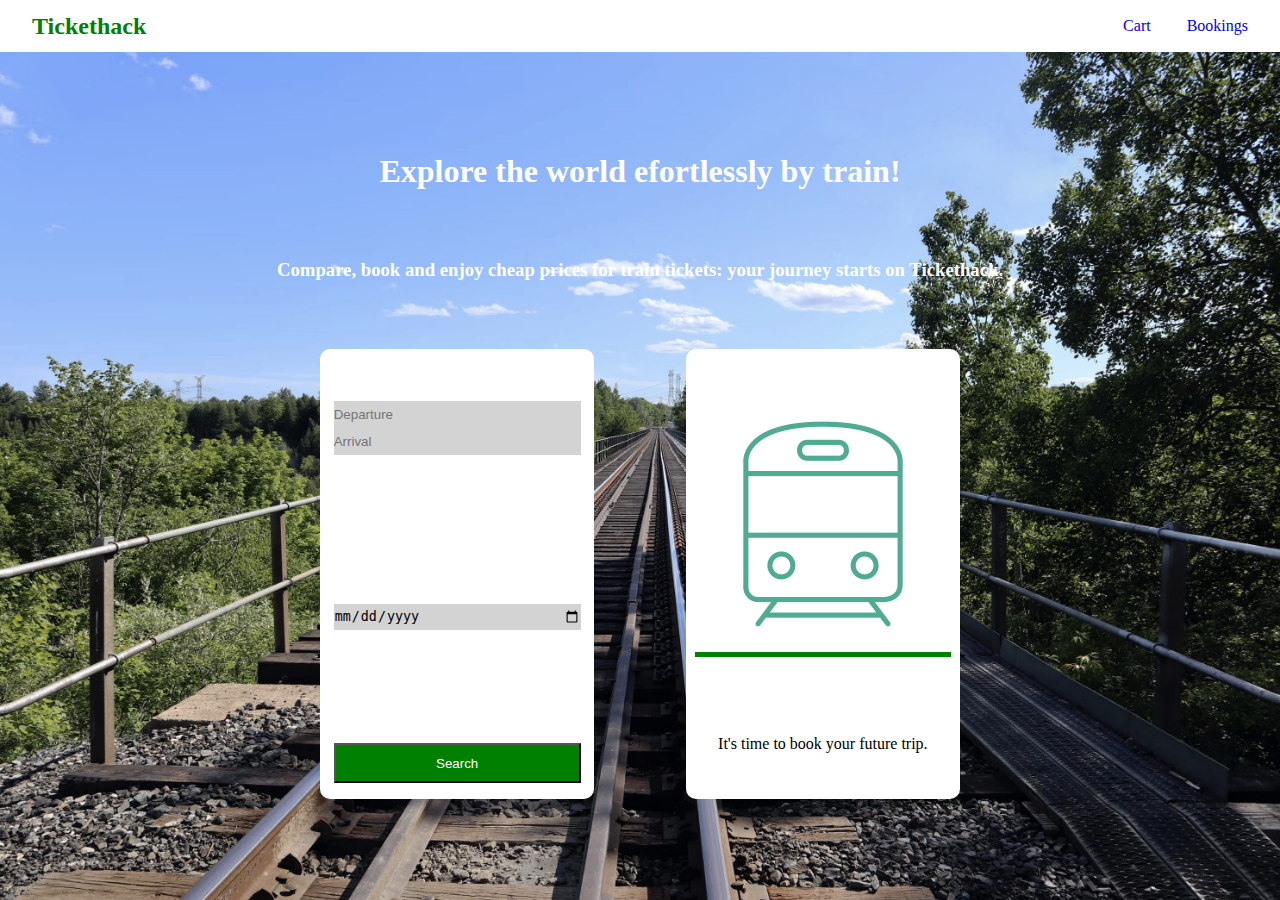
<file: index.html>
<!DOCTYPE html>
<html lang="en">
  <head>
    <meta charset="UTF-8" />
    <meta name="viewport" content="width=device-width, initial-scale=1.0" />
    <link rel="stylesheet" href="styles.css" />
    <title>TicketHack</title>
  </head>
  <body>
    <header>
      <a href="/">
        <h2>Tickethack</h2>
      </a>
      <div>
        <a href="/cart.html">Cart</a>
        <a href="/bookings/html">Bookings</a>
      </div>
    </header>
    <main>
      <h1>Explore the world efortlessly by train!</h1>
      <h3>
        Compare, book and enjoy cheap prices for train tickets: your journey
        starts on Tickethack.
      </h3>
      <div id="container">
        <div id="booking">
          <div id="inputTrips">
            <input
              class="input"
              type="text"
              name=""
              id="departure"
              placeholder="Departure"
            />
            <input
              class="input"
              type="text"
              name=""
              id="arrival"
              placeholder="Arrival"
            />
          </div>
          <input class="input" type="date" name="" id="date" value="" />
          <button id="search">Search</button>
        </div>
        <div id="trips">
          <img src="images/train.png" alt="" id="trips-img" />
          <p id="paragraph-trips">It's time to book your future trip.</p>
        </div>
      </div>
    </main>
  </body>
  <script src="script.js"></script>
</html>
</file>
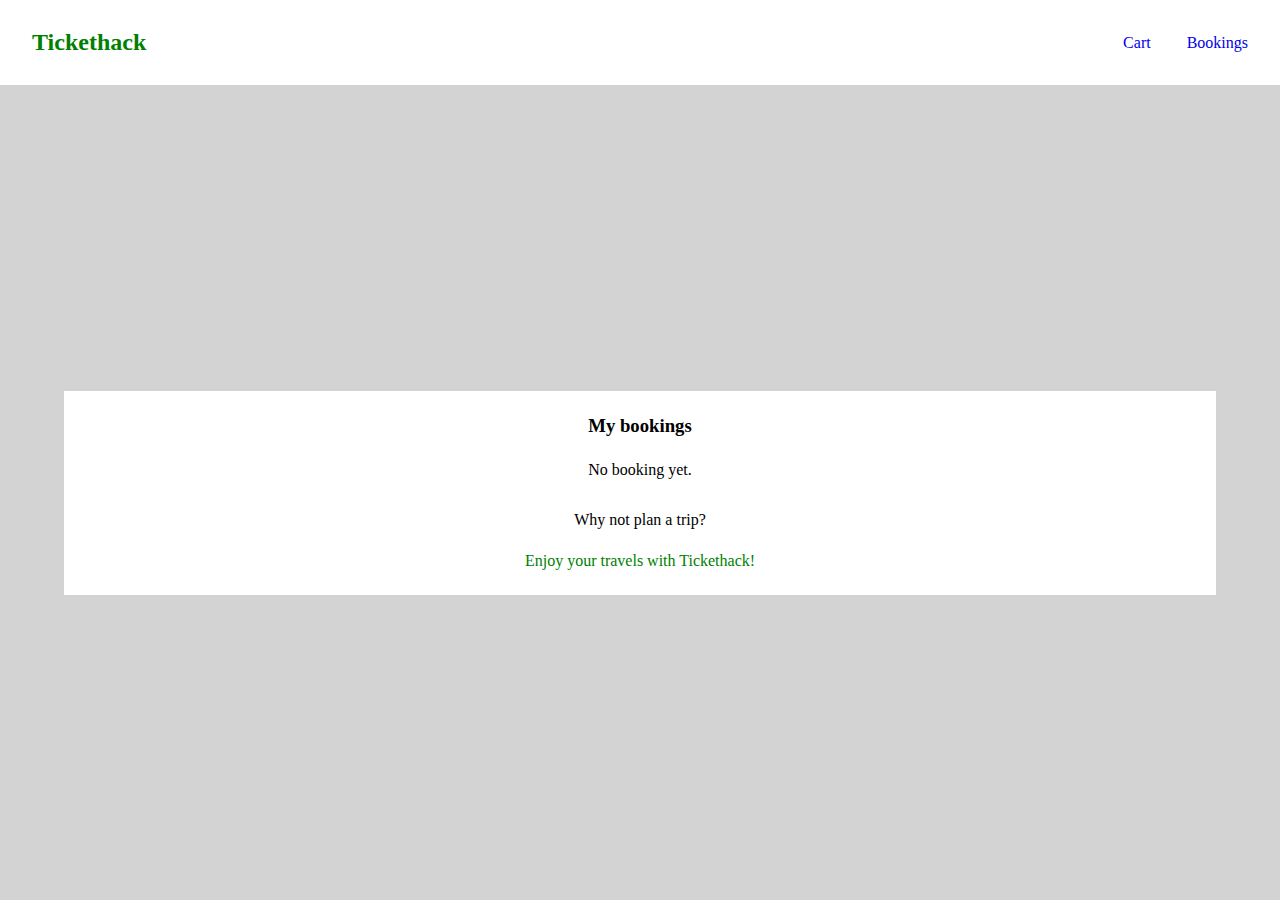
<file: bookings.html>
<!DOCTYPE html>
<html lang="en">
  <head>
    <meta charset="UTF-8" />
    <meta name="viewport" content="width=device-width, initial-scale=1.0" />
    <link rel="stylesheet" href="bookings.css" />
    <title>Achat de tickets</title>
  </head>
  <body>
    <header>
      <a href="/frontend">
        <h2>Tickethack</h2>
      </a>
      <div>
        <a href="/frontend/cart.html">Cart</a>
        <a href="/frontend/bookings.html">Bookings</a>
      </div>
    </header>
    <main>
      <div id="container">
        <h3 class="toggleWithTicket">My bookings</h3>
        <div id="tripsDiv">
          <p id="paragraphTrips">No booking yet.</p>
          <p id="paragraphTrips">Why not plan a trip?</p>
        </div>
        <p style="color: green" class="toggleWithTicket">
          Enjoy your travels with Tickethack!
        </p>
      </div>
    </main>
    <script src="bookings.js"></script>
  </body>
</html>
</file>
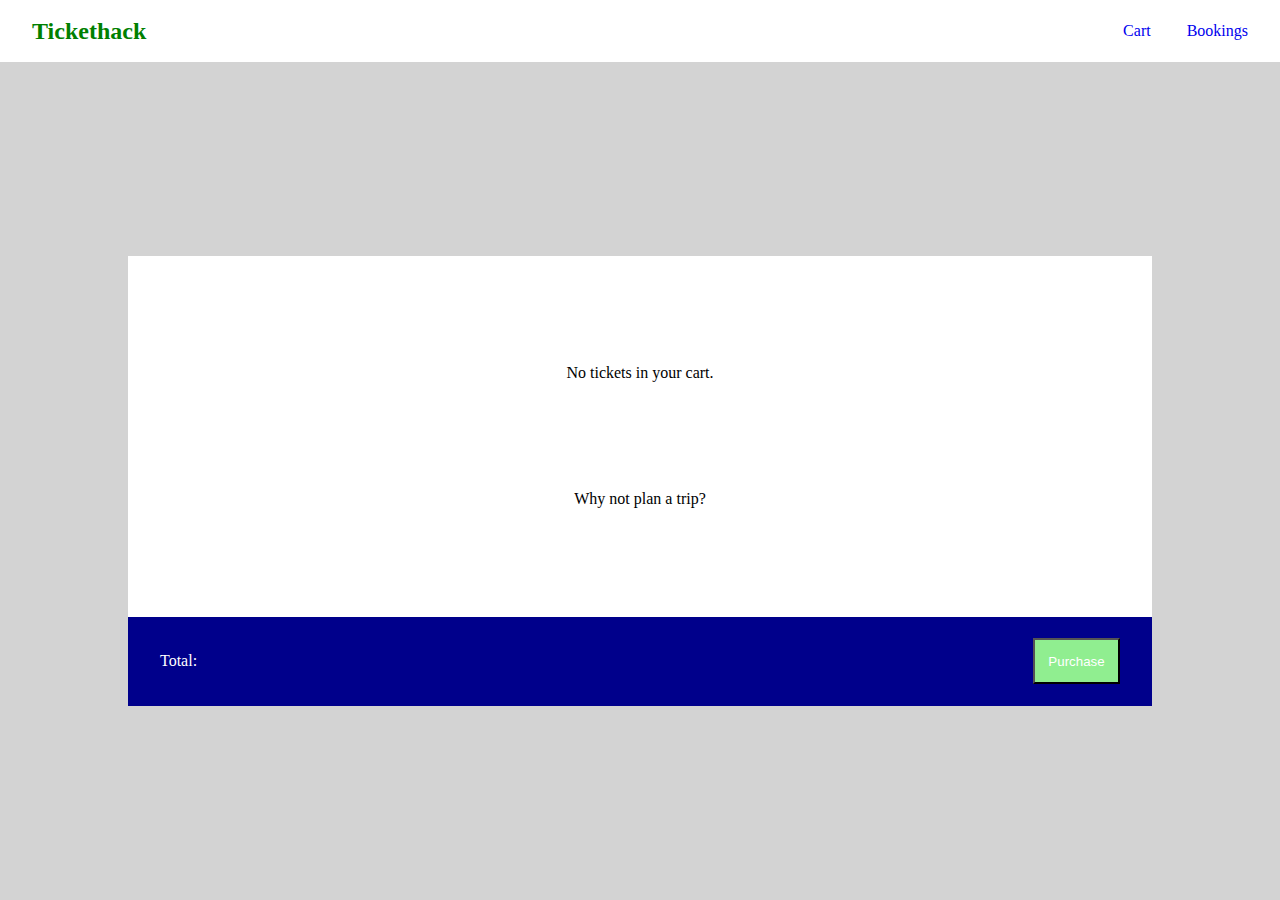
<file: cart.html>
<!DOCTYPE html>
<html lang="en">
  <head>
    <meta charset="UTF-8" />
    <meta name="viewport" content="width=device-width, initial-scale=1.0" />
    <link rel="stylesheet" href="cart.css" />
    <title>Panier de tickets</title>
  </head>
  <body>
    <header>
      <a href="/frontend">
        <h2>Tickethack</h2>
      </a>
      <div>
        <a href="/frontend/cart.html">Cart</a>
        <a href="/frontend/bookings.html">Bookings</a>
      </div>
    </header>
    <main>
      <div id="cart">
        <div id="tripsDiv">
          <p class="paragraphTrips">No tickets in your cart.</p>
          <p class="paragraphTrips">Why not plan a trip?</p>
        </div>
        <div id="divTotal">
          <p>Total: <span id="totalCost"></span></p>
          <button id="purchase">Purchase</button>
        </div>
      </div>
    </main>
  </body>
  <script src="cart.js"></script>
</html>
</file>
<file: styles.css>
* {
  margin: 0;
  padding: 0;
  box-sizing: border-box;
}

body {
  background-color: lightblue;
  display: grid;
  grid-template-columns: repeat(12, 1fr);
  grid-template-rows: rpeat(12, 1fr);
  height: 100vh;
}
header {
  display: flex;
  flex-direction: row;
  justify-content: space-between;
  align-items: center;
  padding: 0 1em;

  grid-row-start: 1;
  grid-row-end: 2;
  grid-column-start: 1;
  grid-column-end: 13;
  background-color: white;
  h2 {
    color: green;
  }

  a {
    margin: 0 1em;
    text-decoration-line: none;
  }
}
main {
  display: flex;
  flex-direction: column;
  justify-content: space-evenly;
  align-items: center;

  padding: 2em 0;

  grid-row-start: 2;
  grid-row-end: 13;
  grid-column-start: 1;
  grid-column-end: 13;
  background-image: url("images/background.jpg");
  background-size: cover;

  h1,
  h3 {
    color: white;
  }
}

#container {
  height: 50vh;
  width: 50%;

  display: grid;
  grid-template-columns: repeat(7, 1fr);
  grid-template-rows: repeat(10, 1fr);
}

#booking {
  display: flex;
  flex-direction: column;
  justify-content: space-between;
  align-items: center;

  background-color: white;
  grid-row-start: 1;
  grid-row-end: 11;
  grid-column-start: 1;
  grid-column-end: 4;
  padding: 1em 0;
  border-radius: 10px;
}

#inputTrips {
  display: flex;
  flex-direction: column;
  justify-content: center;
  align-items: center;
  width: 100%;
  height: 30%;
}

#search {
  width: 90%;
  height: 3em;
  background-color: green;
  color: white;
}

#search:hover {
  cursor: pointer;
}

.input {
  width: 90%;
  height: 2em;
  background-color: lightgrey;
  border: none;
}

#trips {
  display: flex;
  flex-direction: column;
  justify-content: space-around;
  align-items: center;
  gap: 1em;
  img {
    border-bottom: solid 5px green;
  }

  background-color: white;
  grid-row-start: 1;
  grid-row-end: 11;
  grid-column-start: 5;
  grid-column-end: 8;
  padding: 1em 0;
  border-radius: 10px;
  overflow-y: scroll;
}

.ticketDiv {
  display: flex;
  flex-direction: row;
  justify-content: space-around;

  background-color: lightgray;
  padding: 0.5em;
  width: 90%;

  border-radius: 5px;

  button {
    background-color: green;
    color: white;
    padding: 0.5em;
    border-radius: 10px;
  }
}
</file>
<file: bookings.css>
* {
  margin: 0;
  padding: 0;
  box-sizing: border-box;
}

body {
  background-color: lightgray;
  display: grid;
  grid-template-columns: repeat(12, 1fr);
  grid-template-rows: rpeat(12, 1fr);
  height: 100vh;
}

header {
  display: flex;
  flex-direction: row;
  justify-content: space-between;
  align-items: center;
  padding: 0 1em;

  grid-row-start: 1;
  grid-row-end: 2;
  grid-column-start: 1;
  grid-column-end: 13;
  background-color: white;
  h2 {
    color: green;
  }
  div {
  }
  a {
    margin: 0 1em;
    text-decoration-line: none;
  }
}

main {
  display: flex;
  justify-content: center;
  align-items: center;

  grid-row-start: 2;
  grid-row-end: 13;
  grid-column-start: 1;
  grid-column-end: 13;

  div {
    display: flex;
    flex-direction: column;
    justify-content: center;
    align-items: center;
    gap: 2em;

    text-align: center;

    background-color: white;
    width: 90%;
    height: 25%;
  }
}
</file>
<file: cart.css>
* {
  margin: 0;
  padding: 0;
  box-sizing: border-box;
}

body {
  background-color: lightgray;
  display: grid;
  grid-template-columns: repeat(12, 1fr);
  grid-template-rows: rpeat(12, 1fr);
  height: 100vh;
}

header {
  display: flex;
  flex-direction: row;
  justify-content: space-between;
  align-items: center;
  padding: 0 1em;

  grid-row-start: 1;
  grid-row-end: 2;
  grid-column-start: 1;
  grid-column-end: 13;
  background-color: white;
  h2 {
    color: green;
  }
  div {
  }
  a {
    margin: 0 1em;
    text-decoration-line: none;
  }
}

main {
  display: flex;
  justify-content: center;
  align-items: center;

  grid-row-start: 2;
  grid-row-end: 13;
  grid-column-start: 1;
  grid-column-end: 13;
}

#cart {
  display: flex;
  flex-direction: column;
  justify-content: center;
  align-items: center;
  height: 50vh;
  min-height: 30vh;
  min-width: 80vw;
}

#tripsDiv {
  display: flex;
  flex-direction: column;
  justify-content: space-evenly;
  align-items: center;
  background-color: white;
  width: 100%;
  height: 100%;
}

.ticketDiv {
  display: flex;
  flex-direction: row;
  justify-content: space-around;
  align-items: center;
  background-color: lightgray;
  padding: 0.5em;
  width: 70%;

  border-radius: 5px;

  button {
    background-color: green;
    color: white;
    padding: 0.5em;
    border-radius: 10px;
  }
}

#divTotal {
  display: flex;
  flex-direction: row;
  justify-content: space-between;
  align-items: center;
  padding: 2em;
  background-color: darkblue;
  color: white;
  height: 6em;
  width: 100%;
  overflow: hidden;
}
#purchase {
  background-color: lightgreen;
  color: white;
  padding: 1em;
}
#purchase:hover {
  cursor: pointer;
}
</file>
